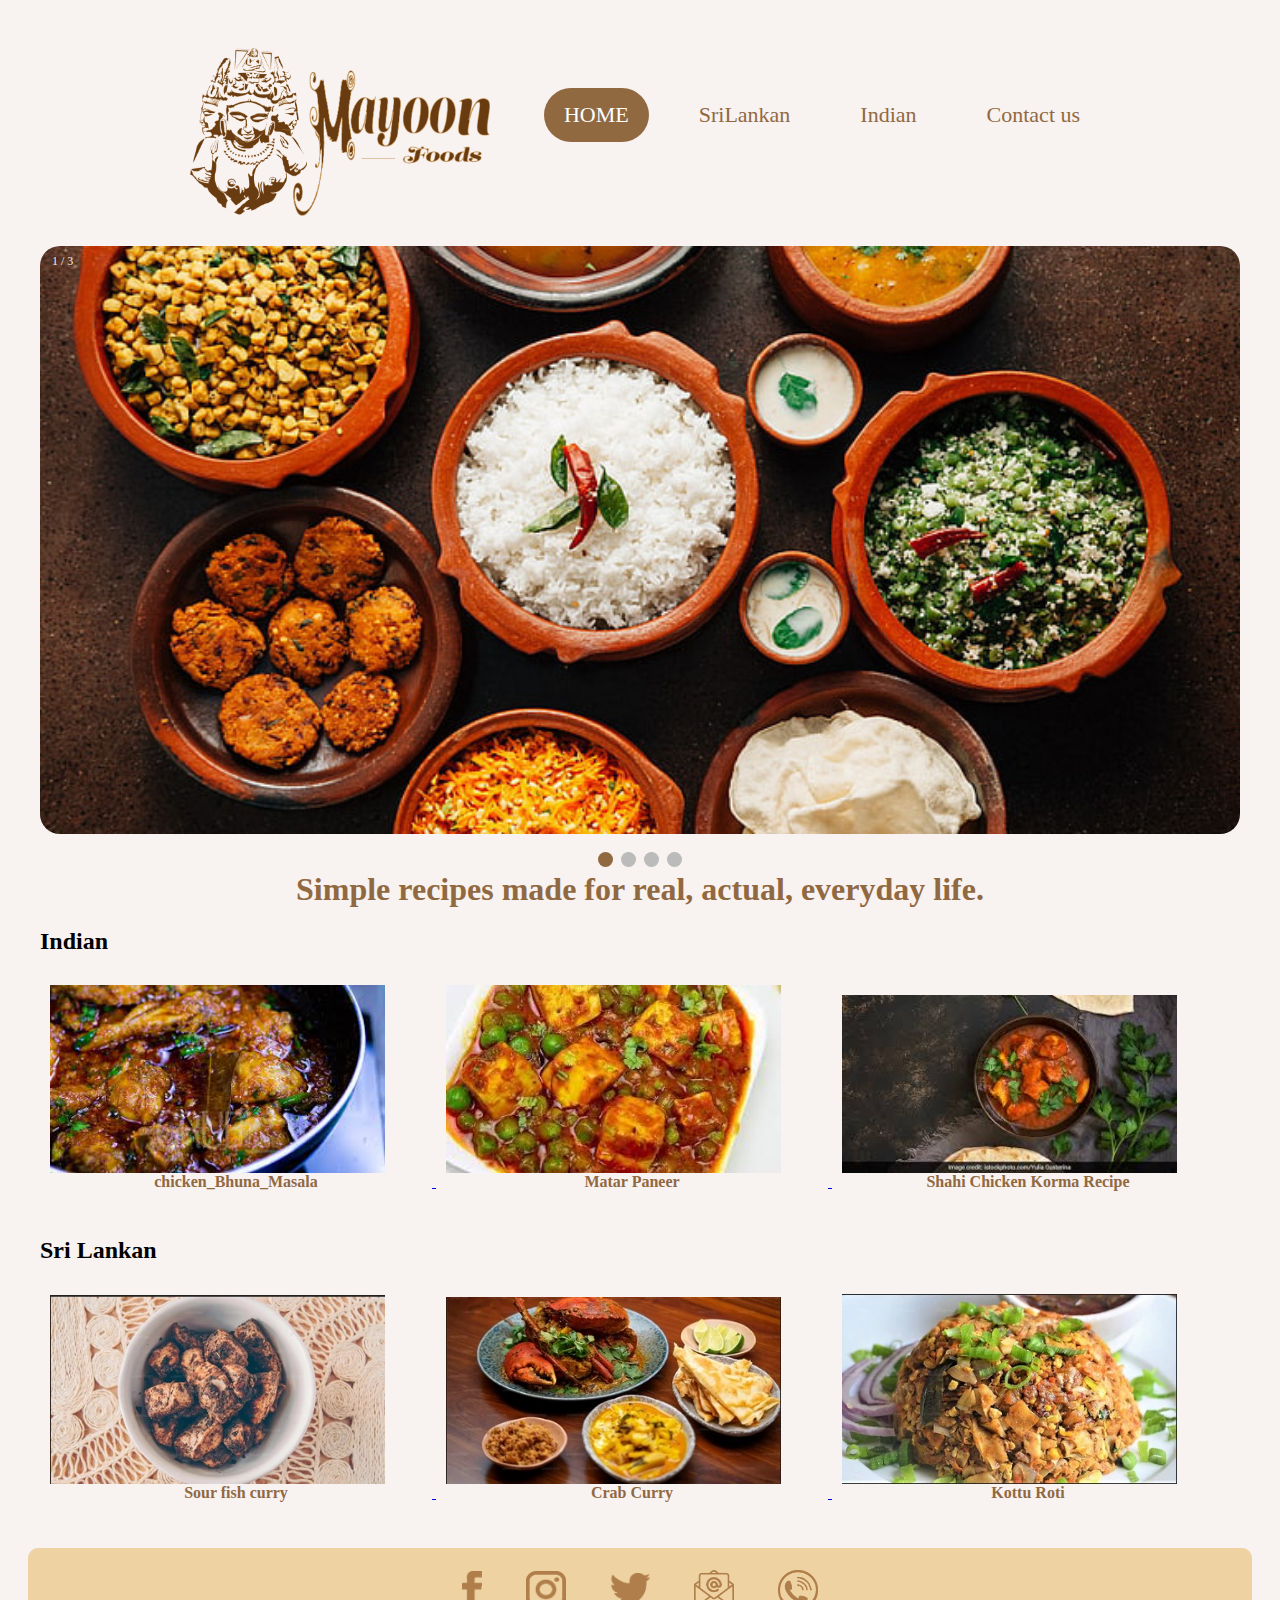
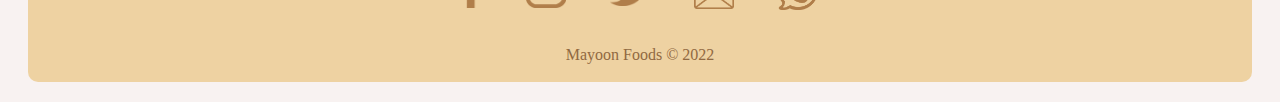
<file: index.html>
<!DOCTYPE html>
<html>
  <head>
    <title>Cooking Recipe</title>
    <link rel="stylesheet" href="styles.css" />
  </head>
  <body>
    <div class="header-div">
      <div class="img-div">
        <img class="logo" src="image/mayoon logo 2.png" />
      </div>
      <div class="navi-div">
        <ul class="navi-1">
          <li class="navi-01-item active">
            <a href="index.html">HOME</a>
          </li>
          <li class="navi-1-item"><a href="#srilankan">SriLankan</a></li>
          <li class="navi-1-item">
            <a href="#indian">Indian</a>
          </li>
          <li class="navi-1-item">
            <a href="contact_us.html">Contact us</a>
          </li>
        </ul>
      </div>
    </div>
    <div class="slideshow-div">
      <div class="mySlides fade">
        <div class="numbertext">1 / 3</div>
        <img class="frontimg" src="image/home_img_1.jpg" style="width: 100%" />
      </div>
      <div class="mySlides fade">
        <div class="numbertext">2 / 3</div>
        <img class="frontimg" src="image/home_img_2.jpg" style="width: 100%" />
      </div>
      <div class="mySlides fade">
        <div class="numbertext">3 / 3</div>
        <img class="frontimg" src="image/home_img_3.jpg" style="width: 100%" />
      </div>
      <div class="mySlides fade">
        <div class="numbertext">3 / 3</div>
        <img class="frontimg" src="image/home_img_4.jpg" style="width: 100%" />
      </div>
    </div>
    <br />
    <div style="text-align: center">
      <span class="dot"></span>
      <span class="dot"></span>
      <span class="dot"></span>
      <span class="dot"></span>
    </div>

    <section>
      <h1>Simple recipes made for real, actual, everyday life.</h1>
    </section>
    <section class="dish_cat_sec">
      <h2 id="indian">Indian</h2>
      <a href="chicken_Bhuna_Masala.html">
        <div class="dish_div">
          <img class="dish_img" src="image/Chicken Bhuna Masala 2.jpeg" />
          <h4 class="dish_name">chicken_Bhuna_Masala</h4>
          <p class="dish_discription"></p>
        </div>
      </a>
      <a href="matar_Paneer.html">
        <div class="dish_div">
          <img
            class="dish_img"
            src="image/Matar Paneer Without Onion Garlic.jpeg"
          />
          <h4 class="dish_name">Matar Paneer</h4>
          <p class="dish_discription"></p>
        </div>
      </a>
      <a href="shahi_Chicken_Korma.html">
        <div class="dish_div">
          <img class="dish_img" src="image/Shahi Chicken Korma Recipe.jpeg" />
          <h4 class="dish_name">Shahi Chicken Korma Recipe</h4>
          <p class="dish_discription"></p>
        </div>
      </a>
    </section>
    <section class="dish_cat_sec" id="srilankan">
      <h2>Sri Lankan</h2>
      <a href="sour_fish_curry.html">
        <div class="dish_div">
          <img class="dish_img" src="image/Sour fish curry.jpg" />
          <h4 class="dish_name">Sour fish curry</h4>
          <p class="dish_discription"></p>
        </div>
      </a>

      <a href="crab_cury.html">
        <div class="dish_div">
          <img class="dish_img" src="image/Crab Curry.jpg" />
          <h4 class="dish_name">Crab Curry</h4>
          <p class="dish_discription"></p>
        </div>
      </a>
      <a href="kottu_rotti.html">
        <div class="dish_div">
          <img class="dish_img" src="image/Kottu Roti.jpg" />
          <h4 class="dish_name">Kottu Roti</h4>
          <p class="dish_discription"></p>
        </div>
      </a>
    </section>

    <div class="footer-basic-div">
      <footer>
        <div class="footer-home-div"></div>
        <div class="footerimg-div">
          <a href="https://www.facebook.com">
            <img title="Facebook" class="facebook" src="logo/facebook logo.png"
          /></a>
          <a href="https://www.instagram.com">
            <img
              title="instagram"
              class="intagram"
              src="logo/instagram logo.png"
          /></a>
          <a href="https://twitter.com">
            <img title="twitter" class="tweeter" src="logo/tweeter logo.png"
          /></a>
          <a href="mailto: mayoon@gmail.com">
            <img title="e-mail" class="mail" src="logo/mail.png"
          /></a>
          <img
            title="Phone number"
            class="telephone-logo"
            src="logo/telephone.png"
            id="contactImg"
          />
        </div>
        <div id="contactModel" class="contact">
          <div class="contact-content">
            <span class="close">&times;</span>
            <p class="mobile-no">0702529265</p>
            <p class="mobile-no">0725767198</p>
          </div>
        </div>
        <p class="copyright">Mayoon Foods © 2022</p>
      </footer>
    </div>

    <script src="mayoon arts.js"></script>
  </body>
</html>
</file>
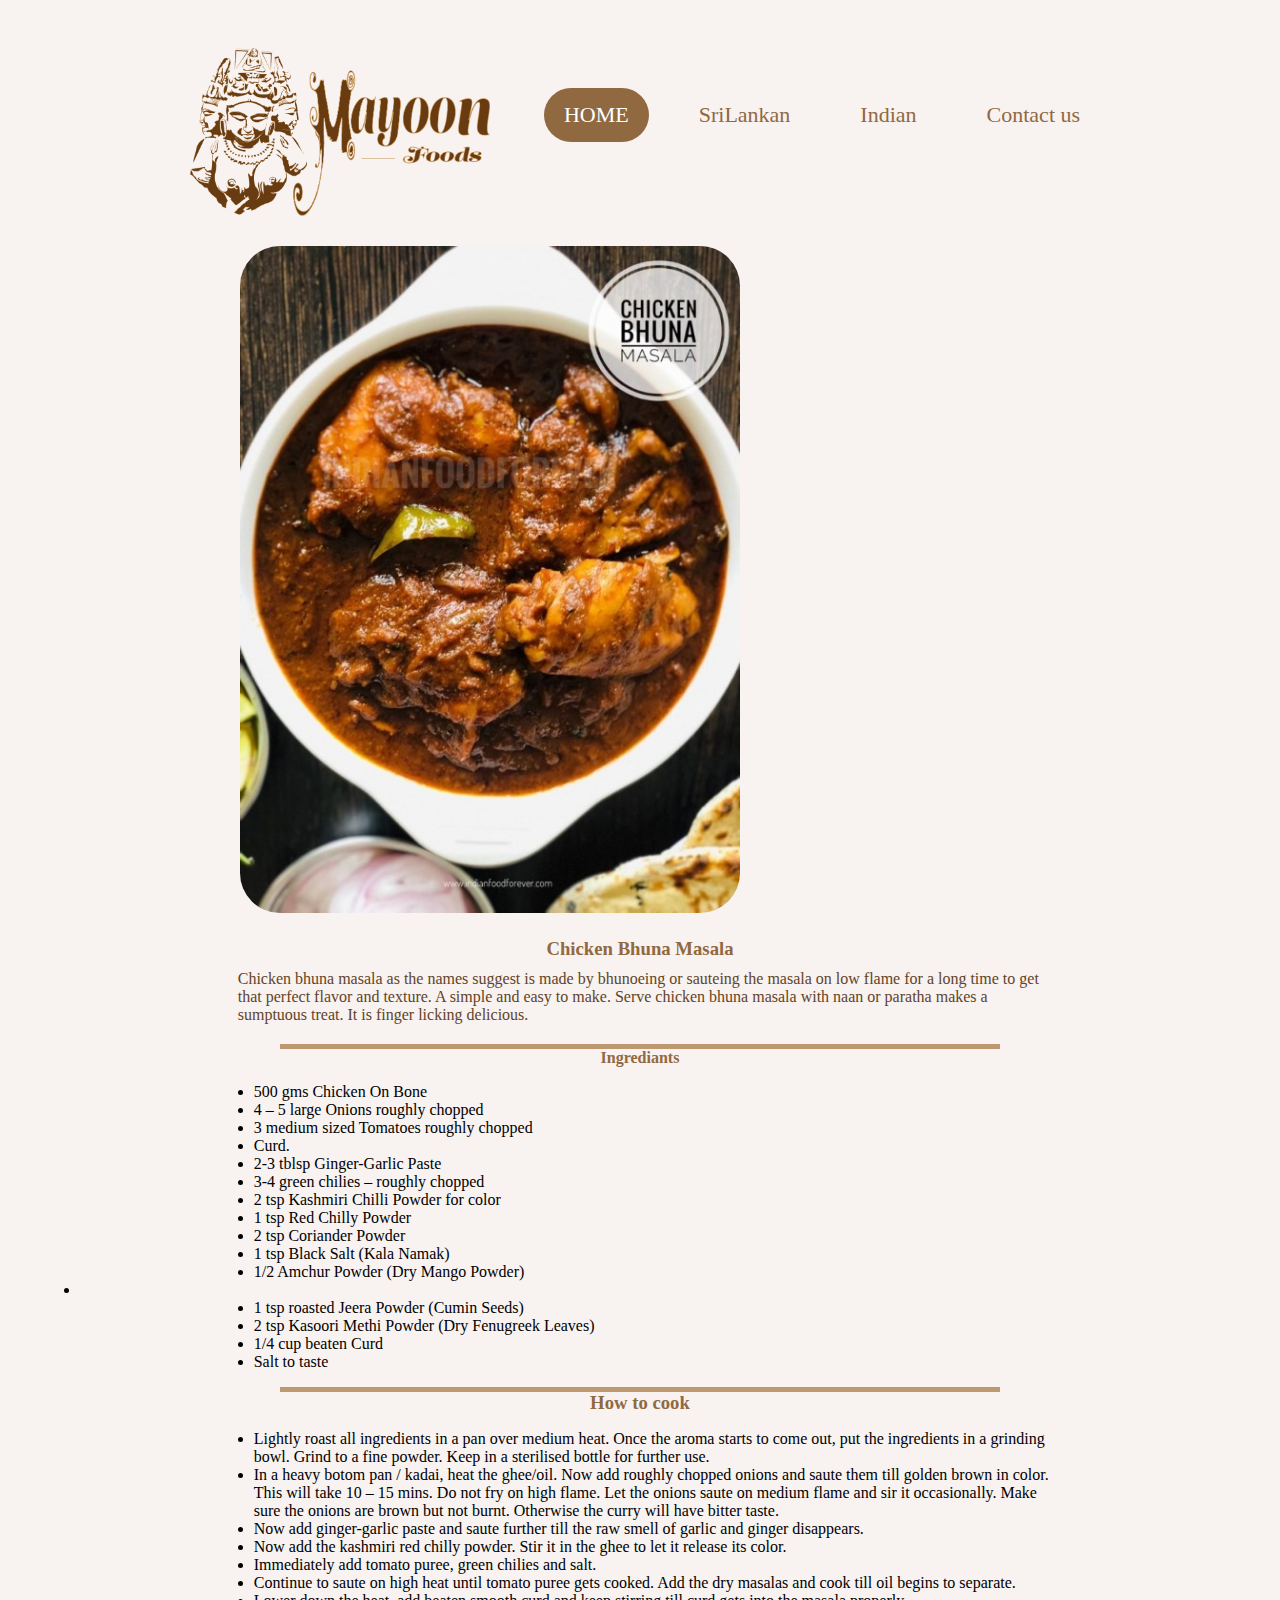
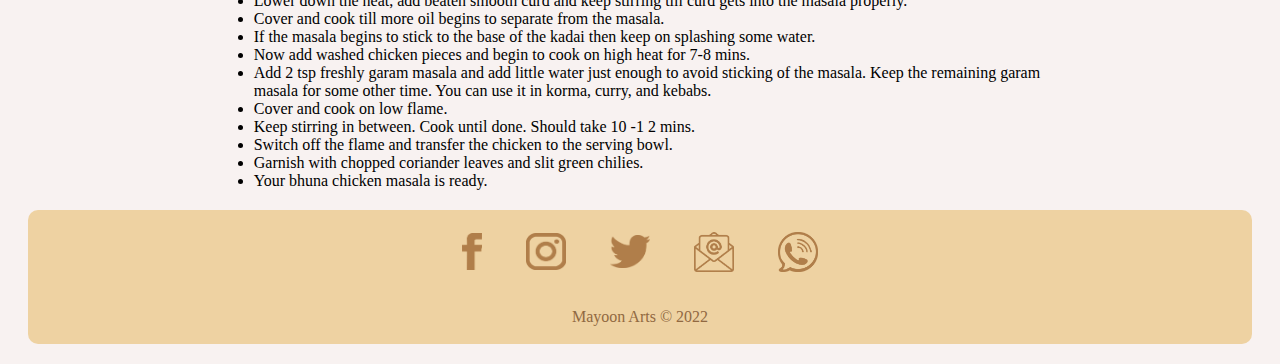
<file: chicken_Bhuna_Masala.html>
<!DOCTYPE html>
<html>
  <head>
    <title>Cooking Recipe</title>
    <link rel="stylesheet" href="styles.css" />
  </head>
  <body>
     <div class="header-div">
      <div class="img-div">
        <img class="logo" src="image/mayoon logo 2.png" />
      </div>
      <div class="navi-div">
        <ul class="navi-1">
          <li class="navi-01-item active">
            <a href="index.html">HOME</a>
          </li>
          <li class="navi-1-item"><a href="#srilankan">SriLankan</a></li>
          <li class="navi-1-item">
            <a href="#indian">Indian</a>
          </li>
          <li class="navi-1-item">
            <a href="contact_us.html">Contact us</a>
          </li>
        </ul>
      </div>
    </div>
    <section class="dish_des_sec">
      <div class="">
        <img class="big_img" src="image/chicken-bhuna-masala-punjabi.jpeg" />
        <h3>Chicken Bhuna Masala</h3>
        <p class="dish_des_p">
          Chicken bhuna masala as the names suggest is made by bhunoeing or
          sauteing the masala on low flame for a long time to get that perfect
          flavor and texture. A simple and easy to make. Serve chicken bhuna
          masala with naan or paratha makes a sumptuous treat. It is finger
          licking delicious.
        </p>
        <div class="line"></div>
        <h4 class="ing_h4">Ingrediants</h4>
        <ul class="ing_ul">
          <li class="ing_li">500 gms Chicken On Bone</li>
          <li class="ing_li">4 – 5 large Onions roughly chopped</li>
          <li class="ing_li">3 medium sized Tomatoes roughly chopped</li>
          <li class="ing_li">Curd.</li>
          <li class="ing_li">2-3 tblsp Ginger-Garlic Paste</li>
          <li class="ing_li">3-4 green chilies – roughly chopped</li>
          <li class="ing_li">2 tsp Kashmiri Chilli Powder for color</li>
          <li class="ing_li">1 tsp Red Chilly Powder</li>
          <li class="ing_li">2 tsp Coriander Powder</li>
          <li class="ing_li">1 tsp Black Salt (Kala Namak)</li>
          <li class="ing_li">1/2 Amchur Powder (Dry Mango Powder)</li>
          <li></li>
          <li class="ing_li">1 tsp roasted Jeera Powder (Cumin Seeds)</li>
          <li class="ing_li">
            2 tsp Kasoori Methi Powder (Dry Fenugreek Leaves)
          </li>
          <li class="ing_li">1/4 cup beaten Curd</li>
          <li class="ing_li">Salt to taste</li>
        </ul>
        <div class="line"></div>
        <h3>How to cook</h3>
        <ul>
          <li class="ing_li">
            Lightly roast all ingredients in a pan over medium heat. Once the
            aroma starts to come out, put the ingredients in a grinding bowl.
            Grind to a fine powder. Keep in a sterilised bottle for further use.
          </li>
          <li class="ing_li">
            In a heavy botom pan / kadai, heat the ghee/oil. Now add roughly
            chopped onions and saute them till golden brown in color. This will
            take 10 – 15 mins. Do not fry on high flame. Let the onions saute on
            medium flame and sir it occasionally. Make sure the onions are brown
            but not burnt. Otherwise the curry will have bitter taste.
          </li>
          <li class="ing_li">
            Now add ginger-garlic paste and saute further till the raw smell of
            garlic and ginger disappears.
          </li>
          <li class="ing_li">
            Now add the kashmiri red chilly powder. Stir it in the ghee to let
            it release its color.
          </li>
          <li class="ing_li">
            Immediately add tomato puree, green chilies and salt.
          </li>
          <li class="ing_li">
            Continue to saute on high heat until tomato puree gets cooked. Add
            the dry masalas and cook till oil begins to separate.
          </li>
          <li class="ing_li">
            Lower down the heat, add beaten smooth curd and keep stirring till
            curd gets into the masala properly.
          </li>
          <li class="ing_li">
            Cover and cook till more oil begins to separate from the masala.
          </li>
          <li class="ing_li">
            If the masala begins to stick to the base of the kadai then keep on
            splashing some water.
          </li>
          <li class="ing_li">
            Now add washed chicken pieces and begin to cook on high heat for 7-8
            mins.
          </li>
          <li class="ing_li">
            Add 2 tsp freshly garam masala and add little water just enough to
            avoid sticking of the masala. Keep the remaining garam masala for
            some other time. You can use it in korma, curry, and kebabs.
          </li>
          <li class="ing_li">Cover and cook on low flame.</li>
          <li class="ing_li">
            Keep stirring in between. Cook until done. Should take 10 -1 2 mins.
          </li>
          <li class="ing_li">
            Switch off the flame and transfer the chicken to the serving bowl.
          </li>
          <li class="ing_li">
            Garnish with chopped coriander leaves and slit green chilies.
          </li>
          <li class="ing_li">Your bhuna chicken masala is ready.</li>
        </ul>
      </div>
    </section>
    <div class="footer-basic-div">
      <footer>
        
        <div class="footerimg-div">
          <a href="https://www.facebook.com/deleshan/">
            <img title="Facebook" class="facebook" src="logo/facebook logo.png"
          /></a>
          <a href="https://www.instagram.com/deleshan_dele/">
            <img
              title="instagram"
              class="intagram"
              src="logo/instagram logo.png"
          /></a>
          <a href="https://twitter.com/deledanger">
            <img title="twitter" class="tweeter" src="logo/tweeter logo.png"
          /></a>
          <a href="mailto: deleshan000@gmail.com">
            <img title="e-mail" class="mail" src="logo/mail.png"
          /></a>
          <img
            title="Phone number"
            class="telephone-logo"
            src="logo/telephone.png"
            id="contactImg"
          />
        </div>
        <div id="contactModel" class="contact">
          <div class="contact-content">
            <span class="close">&times;</span>
            <p class="mobile-no">0702529265</p>
            <p class="mobile-no">0725767198</p>
          </div>
        </div>
        <p class="copyright">Mayoon Arts © 2022</p>
      </footer>
  </body>
</html>
</file>
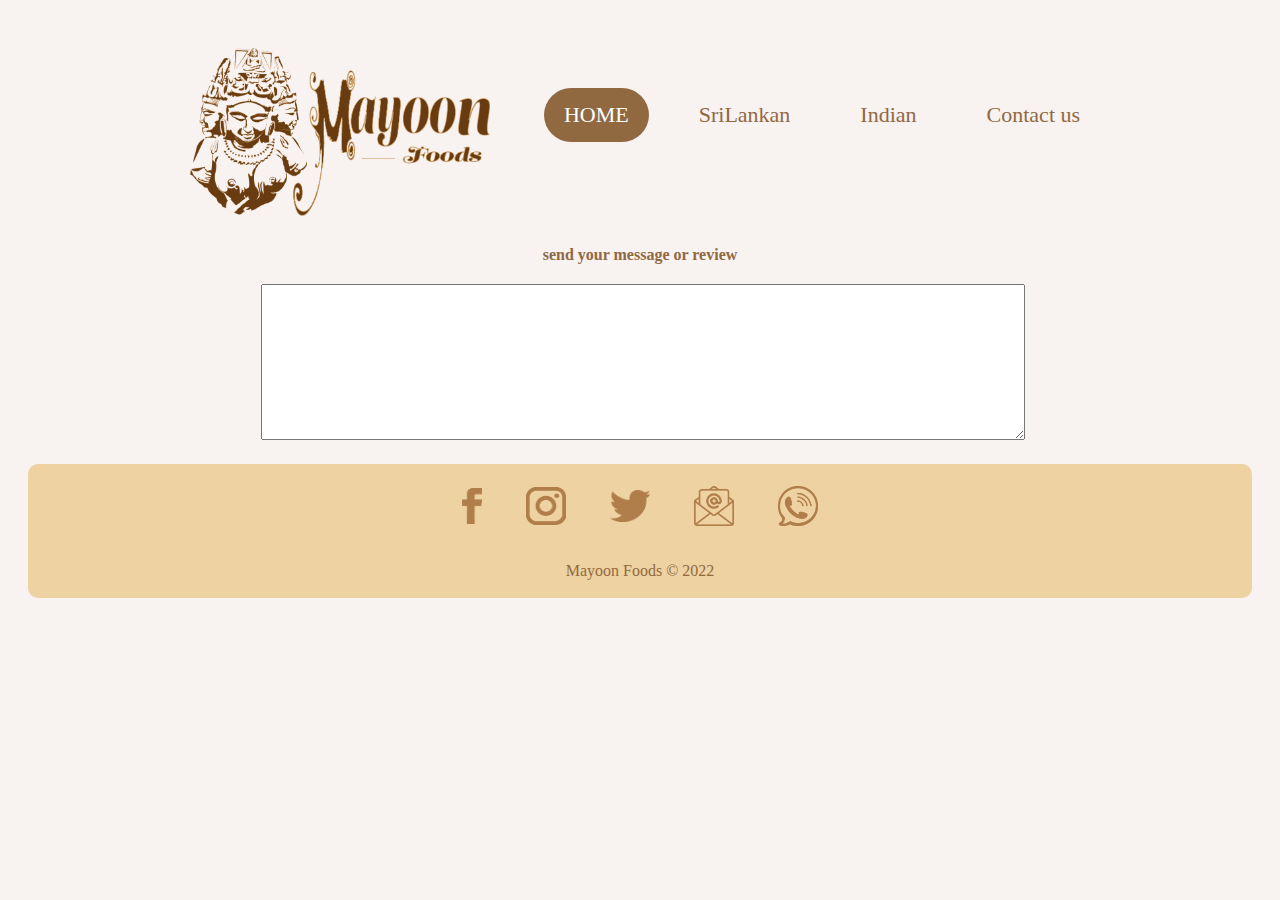
<file: contact_us.html>
<!DOCTYPE html>
<html>
  <head>
    <title>Cooking Recipe</title>
    <link rel="stylesheet" href="styles.css" />
  </head>
  <body>
    <div class="header-div">
      <div class="img-div">
        <img class="logo" src="image/mayoon logo 2.png" />
      </div>
      <div class="navi-div">
        <ul class="navi-1">
          <li class="navi-01-item active">
            <a href="index.html">HOME</a>
          </li>
          <li class="navi-1-item"><a href="#srilankan">SriLankan</a></li>
          <li class="navi-1-item">
            <a href="#indian">Indian</a>
          </li>
          <li class="navi-1-item">
            <a href="contact_us.html">Contact us</a>
          </li>
        </ul>
      </div>
    </div>
    <div class="textArea">
      <h4>send your message or review</h4>
      <textarea></textarea>
    </div>

    <div class="footer-basic-div">
      <footer>
        <div class="footer-home-div"></div>
        <div class="footerimg-div">
          <a href="https://www.facebook.com">
            <img title="Facebook" class="facebook" src="logo/facebook logo.png"
          /></a>
          <a href="https://www.instagram.com">
            <img
              title="instagram"
              class="intagram"
              src="logo/instagram logo.png"
          /></a>
          <a href="https://twitter.com">
            <img title="twitter" class="tweeter" src="logo/tweeter logo.png"
          /></a>
          <a href="mailto: mayoon@gmail.com">
            <img title="e-mail" class="mail" src="logo/mail.png"
          /></a>
          <img
            title="Phone number"
            class="telephone-logo"
            src="logo/telephone.png"
            id="contactImg"
          />
        </div>
        <div id="contactModel" class="contact">
          <div class="contact-content">
            <span class="close">&times;</span>
            <p class="mobile-no">0702529265</p>
            <p class="mobile-no">0725767198</p>
          </div>
        </div>
        <p class="copyright">Mayoon Foods © 2022</p>
      </footer>
    </div>
  </body>
</html>
</file>
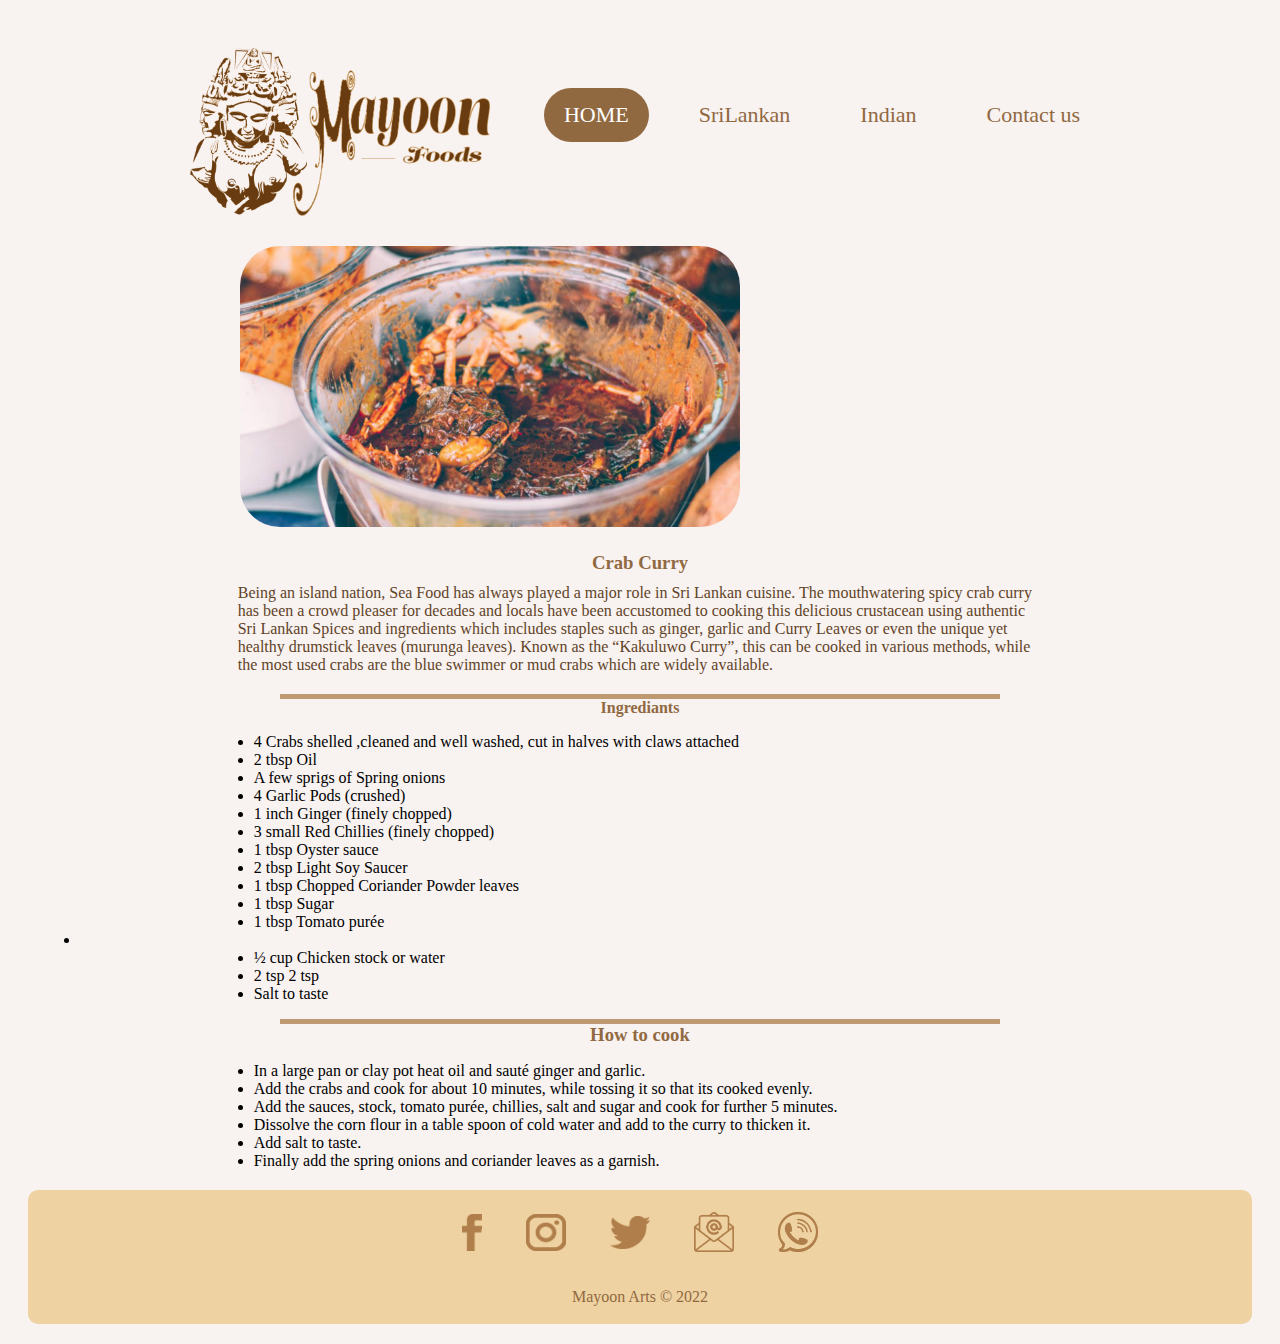
<file: crab_cury.html>
<!DOCTYPE html>
<html>
  <head>
    <title>Cooking Recipe</title>
    <link rel="stylesheet" href="styles.css" />
  </head>
  <body>
     <div class="header-div">
      <div class="img-div">
        <img class="logo" src="image/mayoon logo 2.png" />
      </div>
      <div class="navi-div">
        <ul class="navi-1">
          <li class="navi-01-item active">
            <a href="index.html">HOME</a>
          </li>
          <li class="navi-1-item"><a href="#srilankan">SriLankan</a></li>
          <li class="navi-1-item">
            <a href="#indian">Indian</a>
          </li>
          <li class="navi-1-item">
            <a href="contact_us.html">Contact us</a>
          </li>
        </ul>
      </div>
    </div>
    <section class="dish_des_sec">
      <div class="">
        <img class="big_img" src="image/crab 2.JPG" />
        <h3>Crab Curry</h3>
        <p class="dish_des_p">
          Being an island nation, Sea Food has always played a major role in Sri Lankan cuisine. The mouthwatering spicy crab curry has been a crowd pleaser for decades and locals have been accustomed to cooking this delicious crustacean using authentic Sri Lankan Spices and ingredients which includes staples such as ginger, garlic and Curry Leaves or even the unique yet healthy drumstick leaves (murunga leaves). Known as the “Kakuluwo Curry”, this can be cooked in various methods, while the most used crabs are the blue swimmer or mud crabs which are widely available.
        </p>
        <div class="line"></div>
        <h4 class="ing_h4">Ingrediants</h4>
        <ul class="ing_ul">
          <li class="ing_li">4 Crabs shelled ,cleaned and well washed, cut in halves with claws attached</li>
          <li class="ing_li">2 tbsp Oil</li>
          <li class="ing_li">A few sprigs of Spring onions</li>
          <li class="ing_li">4 Garlic Pods (crushed)</li>
          <li class="ing_li">1 inch Ginger (finely chopped)</li>
          <li class="ing_li">3 small Red Chillies (finely chopped)</li>
          <li class="ing_li">1 tbsp Oyster sauce</li>
          <li class="ing_li">2 tbsp Light Soy Saucer</li>
          <li class="ing_li">1 tbsp Chopped Coriander Powder leaves</li>
          <li class="ing_li">1 tbsp Sugar</li>
          <li class="ing_li">1 tbsp Tomato purée</li>
          <li></li>
          <li class="ing_li">½ cup Chicken stock or water</li>
          <li class="ing_li">
            2 tsp 2 tsp 
          </li>
          <li class="ing_li">Salt to taste</li>
        </ul>
        <div class="line"></div>
        <h3>How to cook</h3>
        <ul>
          <li class="ing_li">
            In a large pan or clay pot heat oil and sauté ginger and garlic.
          </li>
          <li class="ing_li">
          Add the crabs and cook for about 10 minutes, while tossing it so that its cooked evenly.
          <li class="ing_li">
            Add the sauces, stock, tomato purée, chillies, salt and sugar and cook for further 5 minutes.
          <li class="ing_li">
            Dissolve the corn flour in a table spoon of cold water and add to the curry to thicken it.
          </li>
          <li class="ing_li">
            Add salt to taste.
          </li>
          <li class="ing_li">
            Finally add the spring onions and coriander leaves as a garnish.
          
        </ul>
      </div>
    </section>
    <div class="footer-basic-div">
      <footer>
        
        <div class="footerimg-div">
          <a href="https://www.facebook.com/deleshan/">
            <img title="Facebook" class="facebook" src="logo/facebook logo.png"
          /></a>
          <a href="https://www.instagram.com/deleshan_dele/">
            <img
              title="instagram"
              class="intagram"
              src="logo/instagram logo.png"
          /></a>
          <a href="https://twitter.com/deledanger">
            <img title="twitter" class="tweeter" src="logo/tweeter logo.png"
          /></a>
          <a href="mailto: deleshan000@gmail.com">
            <img title="e-mail" class="mail" src="logo/mail.png"
          /></a>
          <img
            title="Phone number"
            class="telephone-logo"
            src="logo/telephone.png"
            id="contactImg"
          />
        </div>
        <div id="contactModel" class="contact">
          <div class="contact-content">
            <span class="close">&times;</span>
            <p class="mobile-no">0702529265</p>
            <p class="mobile-no">0725767198</p>
          </div>
        </div>
        <p class="copyright">Mayoon Arts © 2022</p>
      </footer>
  </body>
</html>
</file>
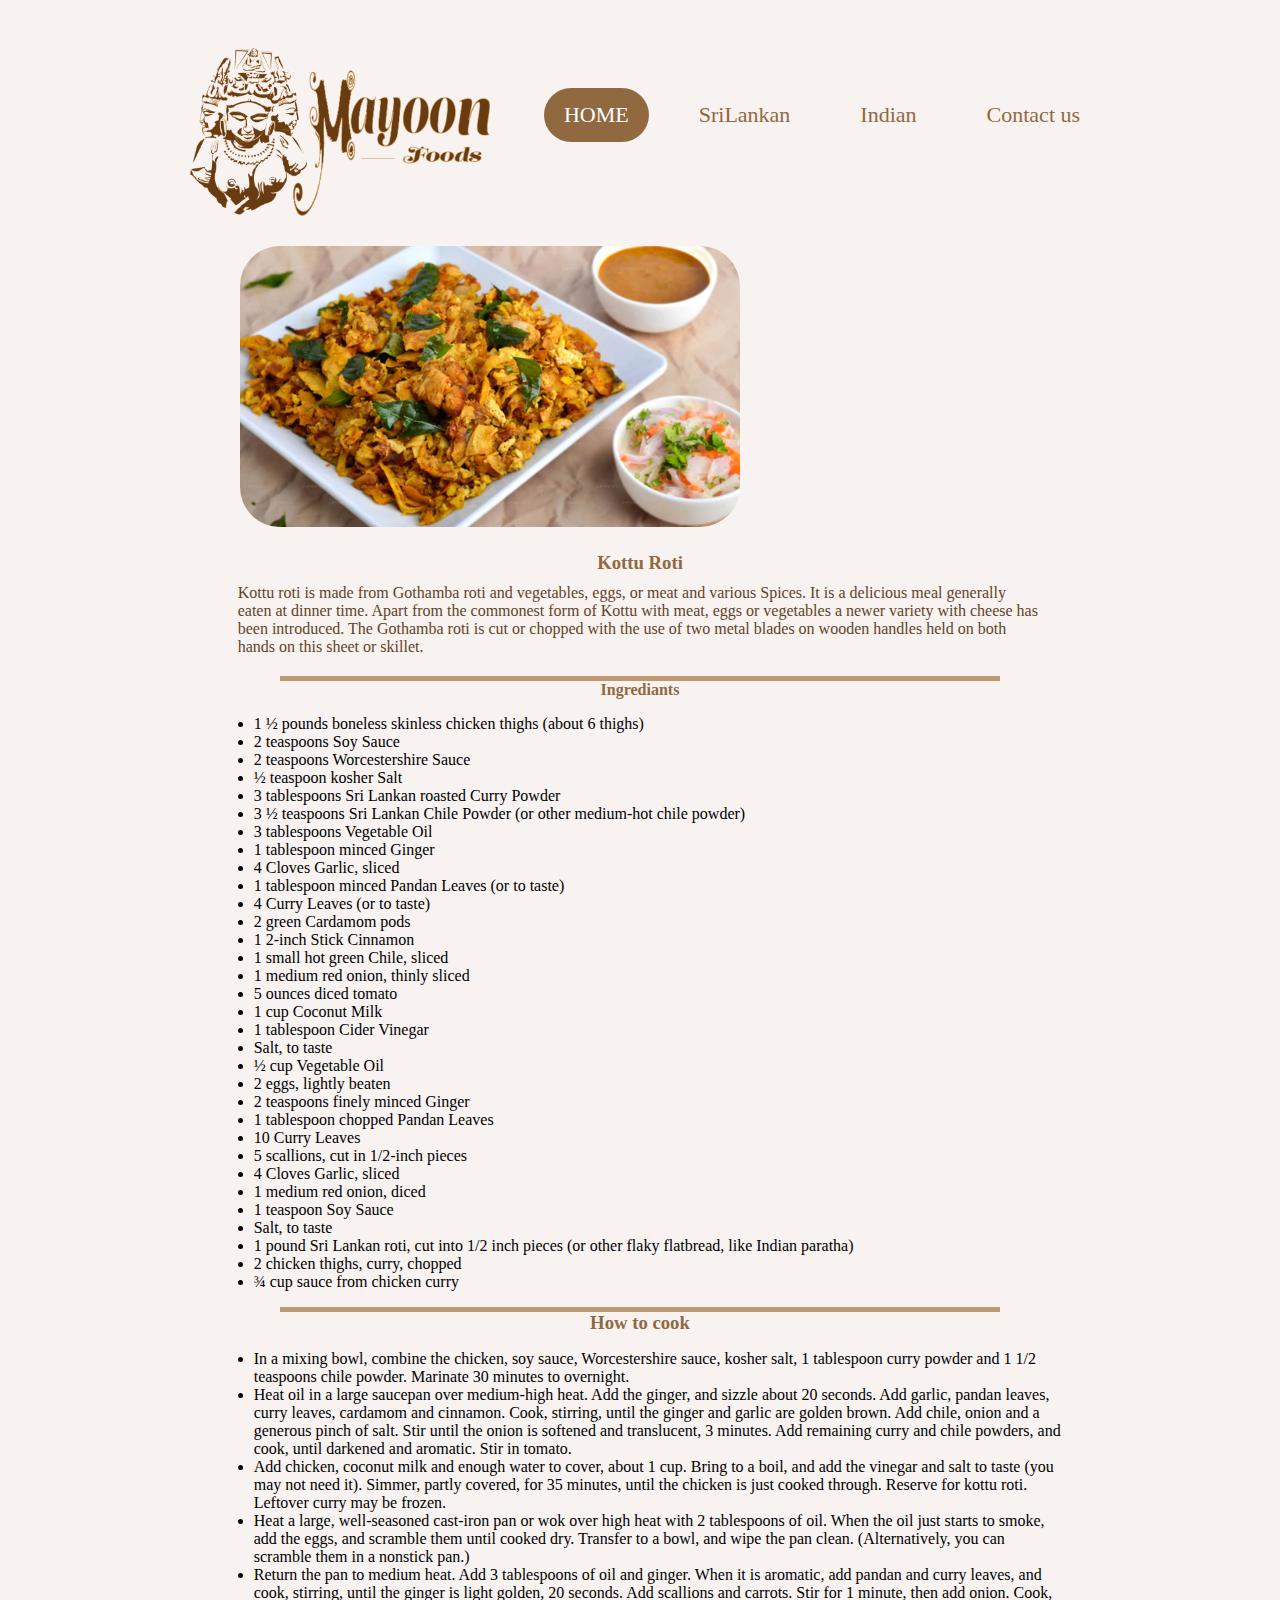
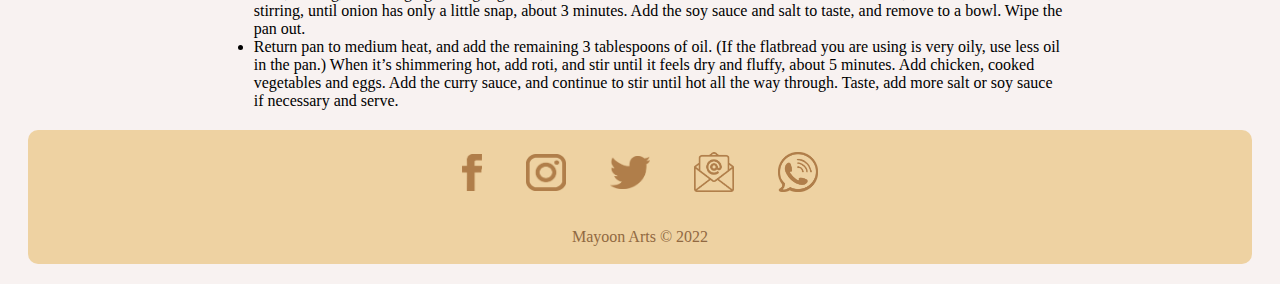
<file: kottu_rotti.html>
<!DOCTYPE html>
<html>
  <head>
    <title>Cooking Recipe</title>
    <link rel="stylesheet" href="styles.css" />
  </head>
  <body>
     <div class="header-div">
      <div class="img-div">
        <img class="logo" src="image/mayoon logo 2.png" />
      </div>
      <div class="navi-div">
        <ul class="navi-1">
          <li class="navi-01-item active">
            <a href="index.html">HOME</a>
          </li>
          <li class="navi-1-item"><a href="#srilankan">SriLankan</a></li>
          <li class="navi-1-item">
            <a href="#indian">Indian</a>
          </li>
          <li class="navi-1-item">
            <a href="contact_us.html">Contact us</a>
          </li>
        </ul>
      </div>
    </div>
    <section class="dish_des_sec">
      <div class="">
        <img class="big_img" src="image/kottu 2.JPG" />
        <h3>Kottu Roti</h3>
        <p class="dish_des_p">
          Kottu roti is made from Gothamba roti and vegetables, eggs, or meat and various Spices. It is a delicious meal generally eaten at dinner time. Apart from the commonest form of Kottu with meat, eggs or vegetables a newer variety with cheese has been introduced. The Gothamba roti is cut or chopped with the use of two metal blades on wooden handles held on both hands on this sheet or skillet.
        </p>
        <div class="line"></div>
        <h4 class="ing_h4">Ingrediants</h4>

        <ul class="ing_ul">
          <li class="ing_li">1 ½ pounds boneless skinless chicken thighs (about 6 thighs)</li>
          <li class="ing_li">2 teaspoons Soy Sauce</li>
          <li class="ing_li">2 teaspoons Worcestershire Sauce</li>
          <li class="ing_li">½ teaspoon kosher Salt</li>
          <li class="ing_li">3 tablespoons Sri Lankan roasted Curry Powder</li>
          <li class="ing_li">3 ½ teaspoons Sri Lankan Chile Powder (or other medium-hot chile powder)</li>
          <li class="ing_li">3 tablespoons Vegetable Oil</li>
          <li class="ing_li">1 tablespoon minced Ginger</li>
          <li class="ing_li">4 Cloves Garlic, sliced</li>
          <li class="ing_li">1 tablespoon minced Pandan Leaves (or to taste)</li>
          <li class="ing_li">4 Curry Leaves (or to taste)</li>
          <li class="ing_li">2 green Cardamom pods</li>
          <li class="ing_li">1 2-inch Stick Cinnamon</li>
          <li class="ing_li">1 small hot green Chile, sliced</li>
          <li class="ing_li">1 medium red onion, thinly sliced</li>
          <li class="ing_li">5 ounces diced tomato</li>
          <li class="ing_li">1 cup Coconut Milk</li>
          <li class="ing_li">1 tablespoon Cider Vinegar</li>
          <li class="ing_li">Salt, to taste</li>
          <li class="ing_li">½ cup Vegetable Oil</li>
          <li class="ing_li">2 eggs, lightly beaten</li>
          <li class="ing_li">2 teaspoons finely minced Ginger</li>
          <li class="ing_li">1 tablespoon chopped Pandan Leaves</li>
          <li class="ing_li">10 Curry Leaves</li>
          <li class="ing_li">5 scallions, cut in 1/2-inch pieces</li>
          <li class="ing_li">4 Cloves Garlic, sliced</li>
          <li class="ing_li">1 medium red onion, diced</li>
          <li class="ing_li">1 teaspoon Soy Sauce</li>
          <li class="ing_li"> Salt, to taste</li>
          <li class="ing_li">
            1 pound Sri Lankan roti, cut into 1/2 inch pieces (or other flaky flatbread, like Indian paratha)
          </li>
          <li class="ing_li">2 chicken thighs, curry, chopped</li>
          <li class="ing_li">¾ cup sauce from chicken curry</li>
        </ul>
        <div class="line"></div>
        <h3>How to cook</h3>
        <ul>
          <li class="ing_li">
            In a mixing bowl, combine the chicken, soy sauce, Worcestershire sauce, kosher salt, 1 tablespoon curry powder and 1 1/2 teaspoons chile powder. Marinate 30 minutes to overnight.
          </li>
          <li class="ing_li">
           Heat oil in a large saucepan over medium-high heat. Add the ginger, and sizzle about 20 seconds. Add garlic, pandan leaves, curry leaves, cardamom and cinnamon. Cook, stirring, until the ginger and garlic are golden brown. Add chile, onion and a generous pinch of salt. Stir until the onion is softened and translucent, 3 minutes. Add remaining curry and chile powders, and cook, until darkened and aromatic. Stir in tomato.
          </li>
          <li class="ing_li">
            Add chicken, coconut milk and enough water to cover, about 1 cup. Bring to a boil, and add the vinegar and salt to taste (you may not need it). Simmer, partly covered, for 35 minutes, until the chicken is just cooked through. Reserve for kottu roti. Leftover curry may be frozen.
          </li>
          <li class="ing_li">
            Heat a large, well-seasoned cast-iron pan or wok over high heat with 2 tablespoons of oil. When the oil just starts to smoke, add the eggs, and scramble them until cooked dry. Transfer to a bowl, and wipe the pan clean. (Alternatively, you can scramble them in a nonstick pan.)
          </li>
          <li class="ing_li">
            Return the pan to medium heat. Add 3 tablespoons of oil and ginger. When it is aromatic, add pandan and curry leaves, and cook, stirring, until the ginger is light golden, 20 seconds. Add scallions and carrots. Stir for 1 minute, then add onion. Cook, stirring, until onion has only a little snap, about 3 minutes. Add the soy sauce and salt to taste, and remove to a bowl. Wipe the pan out.
          </li>
          <li class="ing_li">
            Return pan to medium heat, and add the remaining 3 tablespoons of oil. (If the flatbread you are using is very oily, use less oil in the pan.) When it’s shimmering hot, add roti, and stir until it feels dry and fluffy, about 5 minutes. Add chicken, cooked vegetables and eggs. Add the curry sauce, and continue to stir until hot all the way through. Taste, add more salt or soy sauce if necessary and serve.
          </li>
         
        </ul>
      </div>
    </section>
    <div class="footer-basic-div">
      <footer>
        
        <div class="footerimg-div">
          <a href="https://www.facebook.com/deleshan/">
            <img title="Facebook" class="facebook" src="logo/facebook logo.png"
          /></a>
          <a href="https://www.instagram.com/deleshan_dele/">
            <img
              title="instagram"
              class="intagram"
              src="logo/instagram logo.png"
          /></a>
          <a href="https://twitter.com/deledanger">
            <img title="twitter" class="tweeter" src="logo/tweeter logo.png"
          /></a>
          <a href="mailto: deleshan000@gmail.com">
            <img title="e-mail" class="mail" src="logo/mail.png"
          /></a>
          <img
            title="Phone number"
            class="telephone-logo"
            src="logo/telephone.png"
            id="contactImg"
          />
        </div>
        <div id="contactModel" class="contact">
          <div class="contact-content">
            <span class="close">&times;</span>
            <p class="mobile-no">0702529265</p>
            <p class="mobile-no">0725767198</p>
          </div>
        </div>
        <p class="copyright">Mayoon Arts © 2022</p>
      </footer>
  </body>
</html>
</file>
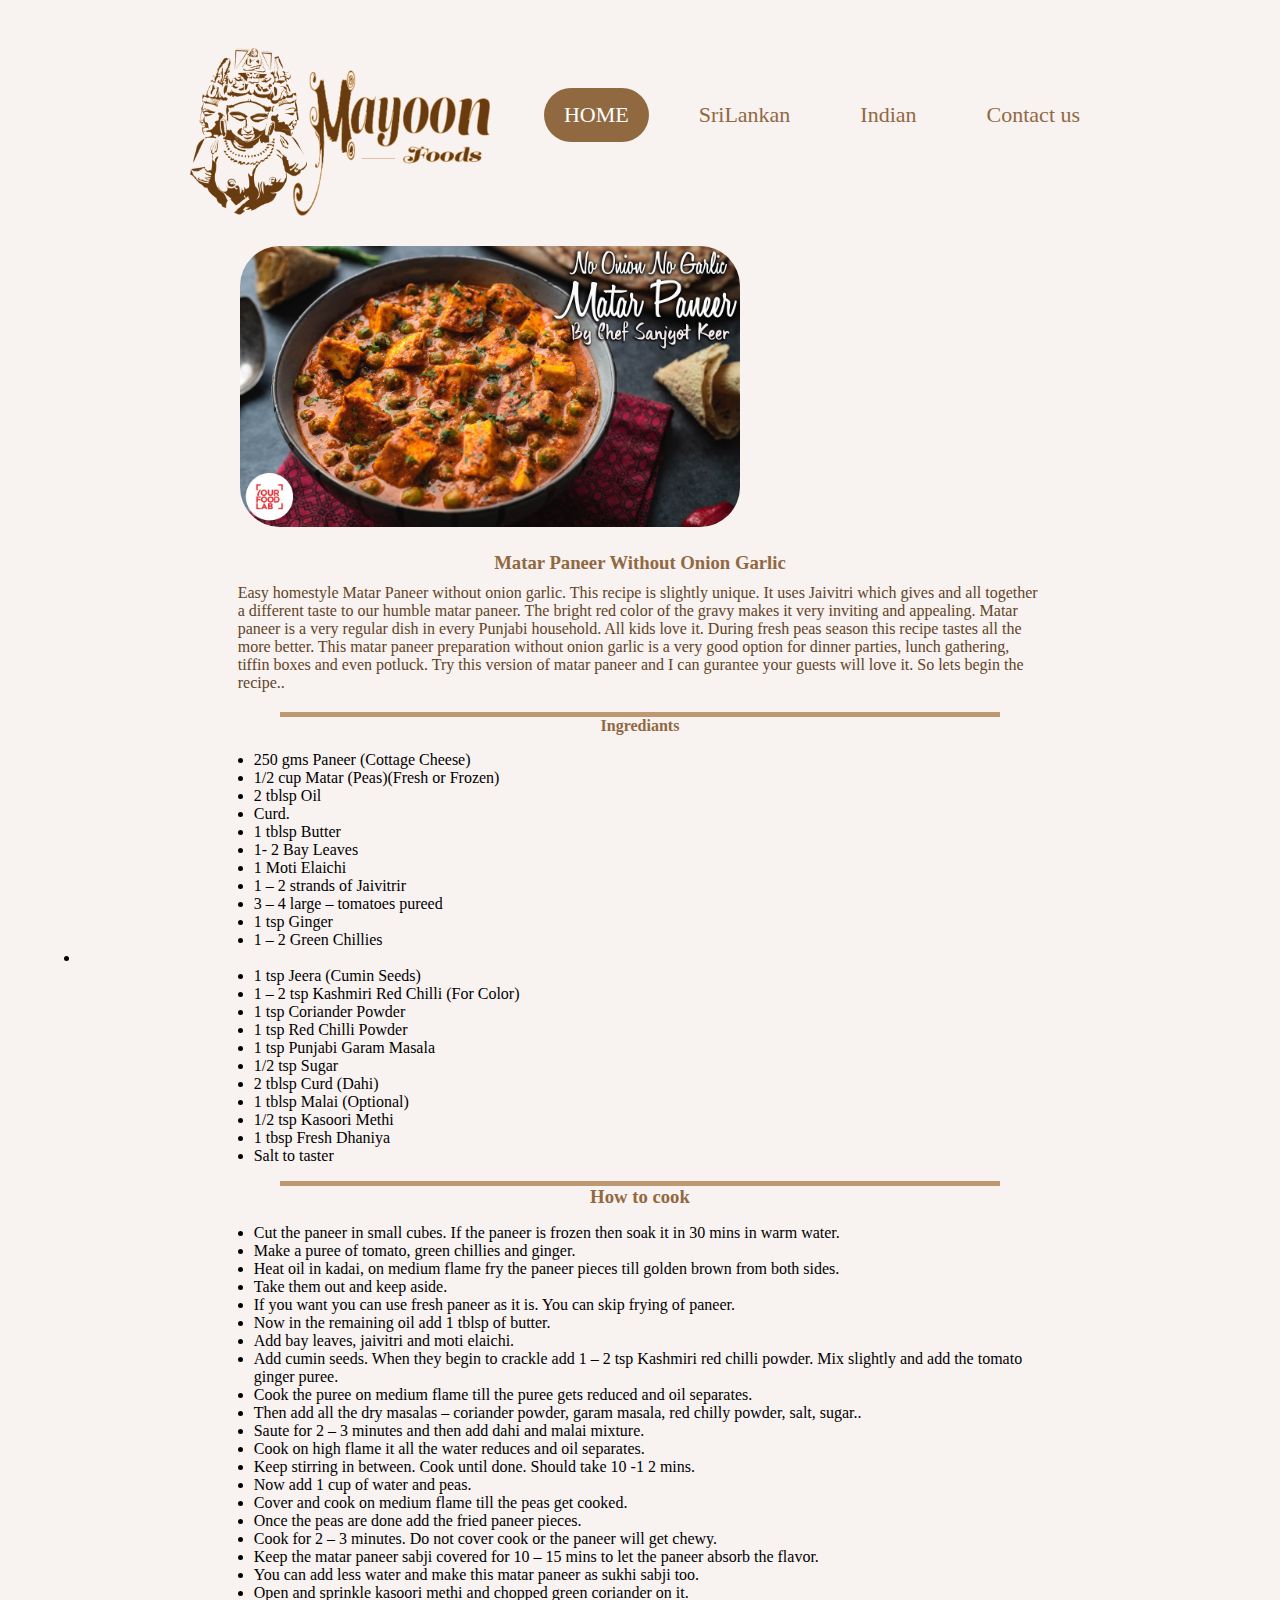
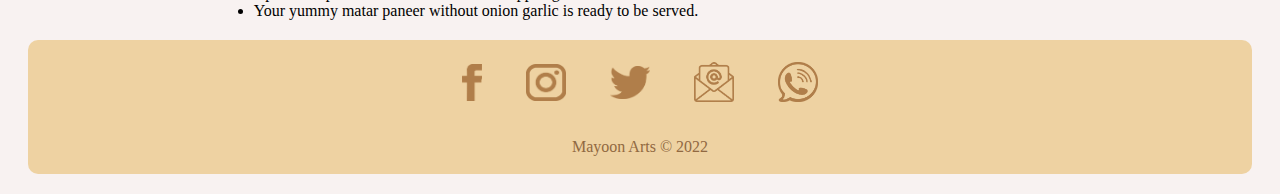
<file: matar_Paneer.html>
<!DOCTYPE html>
<html>
  <head>
    <title>Cooking Recipe</title>
    <link rel="stylesheet" href="styles.css" />
  </head>
  <body>
     <div class="header-div">
      <div class="img-div">
        <img class="logo" src="image/mayoon logo 2.png" />
      </div>
      <div class="navi-div">
        <ul class="navi-1">
          <li class="navi-01-item active">
            <a href="index.html">HOME</a>
          </li>
          <li class="navi-1-item"><a href="#srilankan">SriLankan</a></li>
          <li class="navi-1-item">
            <a href="#indian">Indian</a>
          </li>
          <li class="navi-1-item">
            <a href="contact_us.html">Contact us</a>
          </li>
        </ul>
      </div>
    </div>
    <section class="dish_des_sec">
      <div class="">
        <img class="big_img" src="image/Matar Paneer Without Onion Garlic 2.jpg" />
        <h3>Matar Paneer Without Onion Garlic</h3>
        <p class="dish_des_p">
          Easy homestyle Matar Paneer without onion garlic. This recipe is slightly unique. It uses Jaivitri which gives and all together a different taste to our humble matar paneer. The bright red color of the gravy makes it very inviting and appealing. Matar paneer is a very regular dish in every Punjabi household. All kids love it. During fresh peas season this recipe tastes all the more better. This matar paneer preparation without onion garlic is a very good option for dinner parties, lunch gathering, tiffin boxes and even potluck. Try this version of matar paneer and I can gurantee your guests will love it. So lets begin the recipe..
        </p>
        <div class="line"></div>
        <h4 class="ing_h4">Ingrediants</h4>
        <ul class="ing_ul">
          <li class="ing_li">250 gms Paneer (Cottage Cheese)</li>
          <li class="ing_li">1/2 cup Matar (Peas)(Fresh or Frozen)</li>
          <li class="ing_li">2 tblsp Oil</li>
          <li class="ing_li">Curd.</li>
          <li class="ing_li">1 tblsp Butter</li>
          <li class="ing_li">1- 2 Bay Leaves</li>
          <li class="ing_li">1 Moti Elaichi</li>
          <li class="ing_li">1 – 2 strands of Jaivitrir</li>
          <li class="ing_li">3 – 4 large – tomatoes pureed</li>
          <li class="ing_li">1 tsp Ginger</li>
          <li class="ing_li">1 – 2 Green Chillies</li>
          <li></li>
          <li class="ing_li">1 tsp Jeera (Cumin Seeds)</li>
          <li class="ing_li">
            1 – 2 tsp Kashmiri Red Chilli (For Color)
          </li>
          <li class="ing_li">1 tsp Coriander Powder</li>
          <li class="ing_li">1 tsp Red Chilli Powder</li>
          <li class="ing_li">1 tsp Punjabi Garam Masala</li>
          <li class="ing_li">1/2 tsp Sugar</li>
          <li class="ing_li">2 tblsp Curd (Dahi)</li>
          <li class="ing_li">1 tblsp Malai (Optional)</li>
          <li class="ing_li">1/2 tsp Kasoori Methi</li>
          <li class="ing_li">1 tbsp Fresh Dhaniya</li>
          <li class="ing_li">Salt to taster</li>
        </ul>
        <div class="line"></div>
        <h3>How to cook</h3>
        <ul>
          <li class="ing_li">
           Cut the paneer in small cubes. If the paneer is frozen then soak it in 30 mins in warm water.
          </li>
          <li class="ing_li">
            Make a puree of tomato, green chillies and ginger.
          </li>
          <li class="ing_li">
            Heat oil in kadai, on medium flame fry the paneer pieces till golden brown from both sides.
          </li>
          <li class="ing_li">
            Take them out and keep aside.
          </li>
          <li class="ing_li">
            If you want you can use fresh paneer as it is. You can skip frying of paneer.
          </li>
          <li class="ing_li">
            Now in the remaining oil add 1 tblsp of butter.
          </li>
          <li class="ing_li">
            Add bay leaves, jaivitri and moti elaichi.
          </li>
          <li class="ing_li">
            Add cumin seeds. When they begin to crackle add 1 – 2 tsp Kashmiri red chilli powder. Mix slightly and add the tomato ginger puree.
          </li>
          <li class="ing_li">
            Cook the puree on medium flame till the puree gets reduced and oil separates.
          </li>
          <li class="ing_li">
            Then add all the dry masalas – coriander powder, garam masala, red chilly powder, salt, sugar..
          </li>
          <li class="ing_li">
            Saute for 2 – 3 minutes and then add dahi and malai mixture.
          </li>
          <li class="ing_li">Cook on high flame it all the water reduces and oil separates.</li>
          <li class="ing_li">
            Keep stirring in between. Cook until done. Should take 10 -1 2 mins.
          </li>
          <li class="ing_li">
            Now add 1 cup of water and peas.
          </li>
          <li class="ing_li">
           Cover and cook on medium flame till the peas get cooked.
          </li>
          <li class="ing_li">Once the peas are done add the fried paneer pieces.</li>
          <li class="ing_li">Cook for 2 – 3 minutes. Do not cover cook or the paneer will get chewy.</li>
          <li class="ing_li">Keep the matar paneer sabji covered for 10 – 15 mins to let the paneer absorb the flavor.</li>
          <li class="ing_li">You can add less water and make this matar paneer as sukhi sabji too.</li>
          <li class="ing_li">Open and sprinkle kasoori methi and chopped green coriander on it.</li>
          <li class="ing_li">Your yummy matar paneer without onion garlic is ready to be served.</li>
        </ul>
      </div>
    </section>
    <div class="footer-basic-div">
      <footer>
        
        <div class="footerimg-div">
          <a href="https://www.facebook.com/deleshan/">
            <img title="Facebook" class="facebook" src="logo/facebook logo.png"
          /></a>
          <a href="https://www.instagram.com/deleshan_dele/">
            <img
              title="instagram"
              class="intagram"
              src="logo/instagram logo.png"
          /></a>
          <a href="https://twitter.com/deledanger">
            <img title="twitter" class="tweeter" src="logo/tweeter logo.png"
          /></a>
          <a href="mailto: deleshan000@gmail.com">
            <img title="e-mail" class="mail" src="logo/mail.png"
          /></a>
          <img
            title="Phone number"
            class="telephone-logo"
            src="logo/telephone.png"
            id="contactImg"
          />
        </div>
        <div id="contactModel" class="contact">
          <div class="contact-content">
            <span class="close">&times;</span>
            <p class="mobile-no">0702529265</p>
            <p class="mobile-no">0725767198</p>
          </div>
        </div>
        <p class="copyright">Mayoon Arts © 2022</p>
      </footer>
  </body>
</html>
</file>
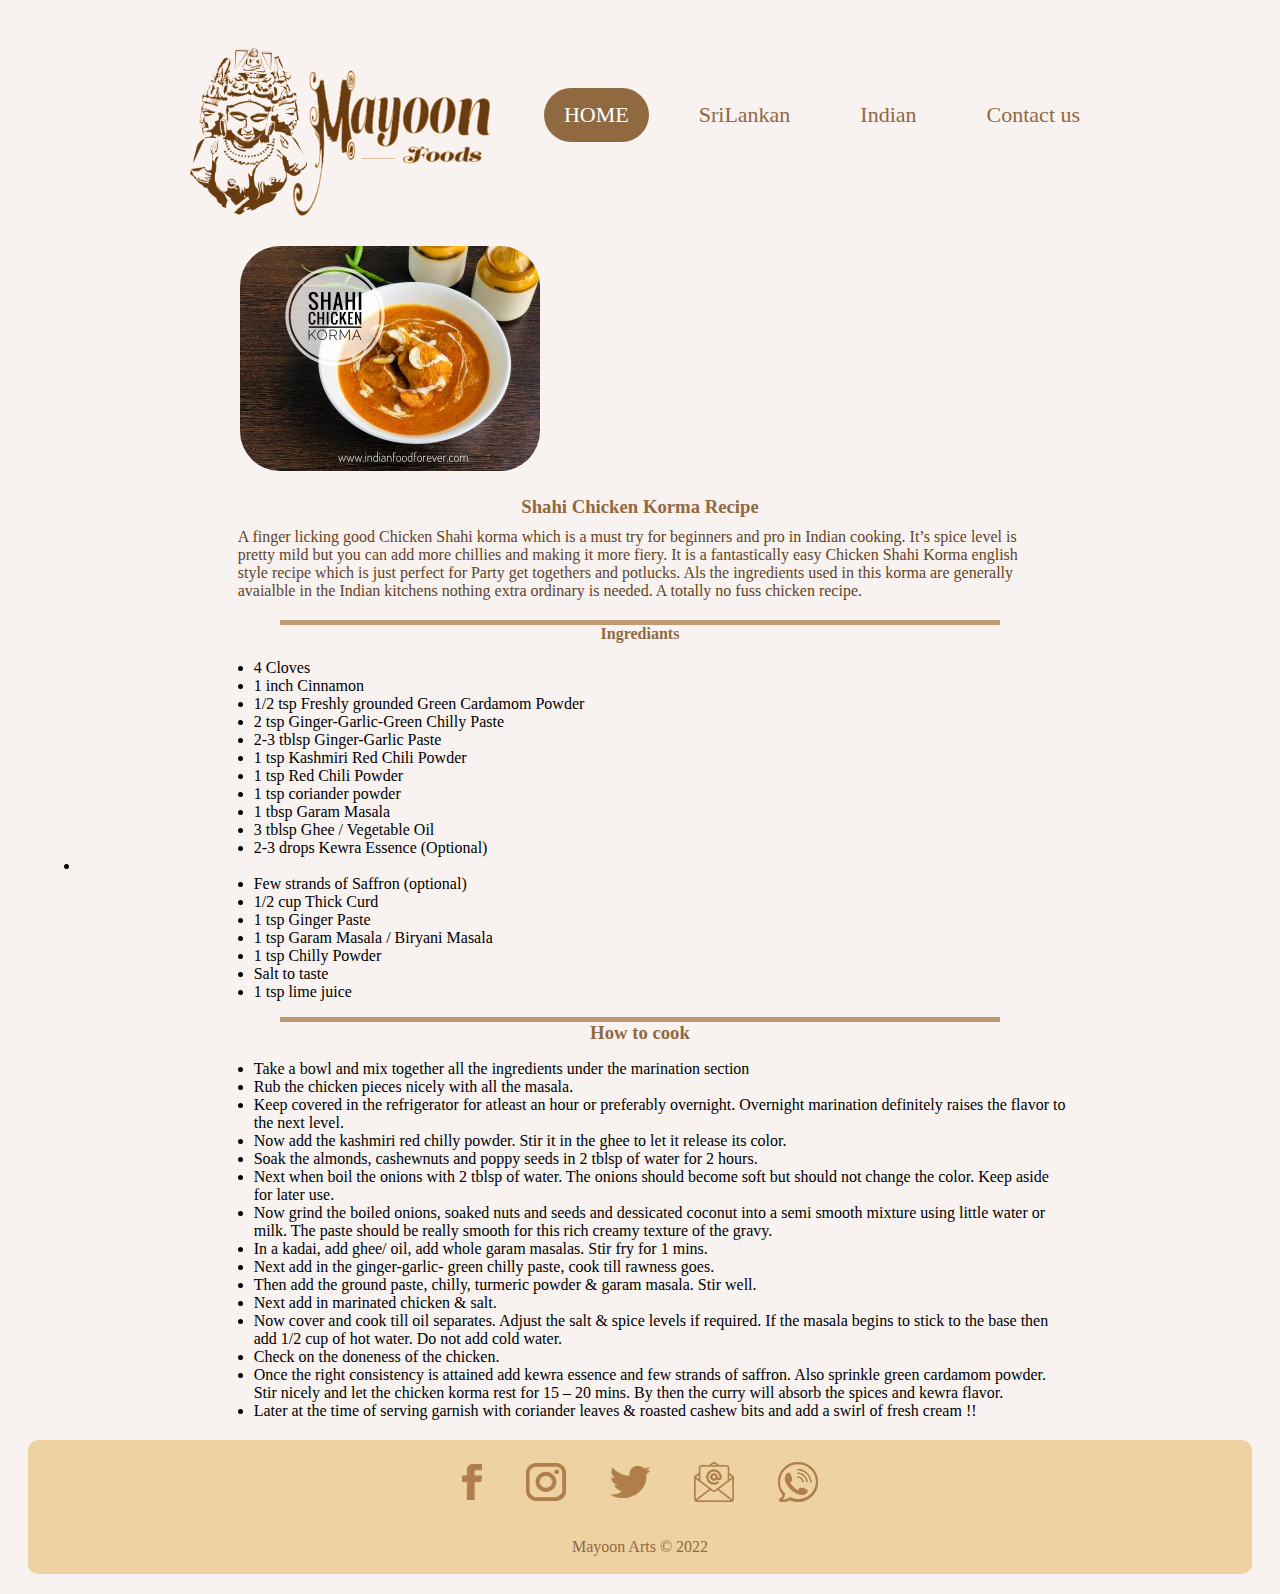
<file: shahi_Chicken_Korma.html>
<!DOCTYPE html>
<html>
  <head>
    <title>Cooking Recipe</title>
    <link rel="stylesheet" href="styles.css" />
  </head>
  <body>
     <div class="header-div">
      <div class="img-div">
        <img class="logo" src="image/mayoon logo 2.png" />
      </div>
      <div class="navi-div">
        <ul class="navi-1">
          <li class="navi-01-item active">
            <a href="index.html">HOME</a>
          </li>
          <li class="navi-1-item"><a href="#srilankan">SriLankan</a></li>
          <li class="navi-1-item">
            <a href="#indian">Indian</a>
          </li>
          <li class="navi-1-item">
            <a href="contact_us.html">Contact us</a>
          </li>
        </ul>
      </div>
    </div>
    <section class="dish_des_sec">
      <div class="">
        <img class="big_img" src="image/korma-shahi-chicken-300x225.jpg" />
        <h3>Shahi Chicken Korma Recipe</h3>
        <p class="dish_des_p">
          A finger licking good Chicken Shahi korma which is a must try for beginners and pro in Indian cooking. It’s spice level is pretty mild but you can add more chillies and making it more fiery. It is a fantastically easy Chicken Shahi Korma english style recipe which is just perfect for Party get togethers and potlucks. Als the ingredients used in this korma are generally avaialble in the Indian kitchens nothing extra ordinary is needed. A totally no fuss chicken recipe.
        </p>
        <div class="line"></div>
        <h4 class="ing_h4">Ingrediants</h4>
        <ul class="ing_ul">
          <li class="ing_li">4 Cloves</li>
          <li class="ing_li">1 inch Cinnamon</li>
          <li class="ing_li">1/2 tsp Freshly grounded Green Cardamom Powder</li>
          <li class="ing_li">2 tsp Ginger-Garlic-Green Chilly Paste</li>
          <li class="ing_li">2-3 tblsp Ginger-Garlic Paste</li>
          <li class="ing_li">1 tsp Kashmiri Red Chili Powder</li>
          <li class="ing_li">1 tsp Red Chili Powder</li>
          <li class="ing_li">1 tsp coriander powder</li>
          <li class="ing_li">1 tbsp Garam Masala</li>
          <li class="ing_li">3 tblsp Ghee / Vegetable Oil</li>
          <li class="ing_li">2-3 drops Kewra Essence (Optional)</li>
          <li></li>
          <li class="ing_li">Few strands of Saffron (optional)</li>
          <li class="ing_li">
            1/2 cup Thick Curd
          </li>
          <li class="ing_li">1 tsp Ginger Paste</li>
          <li class="ing_li">1 tsp Garam Masala / Biryani Masala</li>
          <li class="ing_li">1 tsp Chilly Powder</li>
          <li class="ing_li">Salt to taste</li>
          <li class="ing_li">1 tsp lime juice</li>
        </ul>
        <div class="line"></div>
        <h3>How to cook</h3>
        <ul>
          <li class="ing_li">
            Take a bowl and mix together all the ingredients under the marination section
          </li>
          <li class="ing_li">
            Rub the chicken pieces nicely with all the masala.
          <li class="ing_li">
            Keep covered in the refrigerator for atleast an hour or preferably overnight. Overnight marination definitely raises the flavor to the next level.
          </li>
          <li class="ing_li">
            Now add the kashmiri red chilly powder. Stir it in the ghee to let
            it release its color.
          </li>
          <li class="ing_li">
            Soak the almonds, cashewnuts and poppy seeds in 2 tblsp of water for 2 hours.
          <li class="ing_li">
            Next when boil the onions with 2 tblsp of water. The onions should become soft but should not change the color. Keep aside for later use.
          </li>
          <li class="ing_li">
            Now grind the boiled onions, soaked nuts and seeds and dessicated coconut into a semi smooth mixture using little water or milk. The paste should be really smooth for this rich creamy texture of the gravy.
          </li>
          <li class="ing_li">
            In a kadai, add ghee/ oil, add whole garam masalas. Stir fry for 1 mins.
          </li>
          <li class="ing_li">
            Next add in the ginger-garlic- green chilly paste, cook till rawness goes.
          </li>
          <li class="ing_li">
            Then add the ground paste, chilly, turmeric powder & garam masala. Stir well.
          </li>
          <li class="ing_li">
            Next add in marinated chicken & salt.
          </li>
          <li class="ing_li">Now cover and cook till oil separates. Adjust the salt & spice levels if required. If the masala begins to stick to the base then add 1/2 cup of hot water. Do not add cold water.</li>
          <li class="ing_li">
            Check on the doneness of the chicken.
          </li>
          <li class="ing_li">
            Once the right consistency is attained add kewra essence and few strands of saffron. Also sprinkle green cardamom powder. Stir nicely and let the chicken korma rest for 15 – 20 mins. By then the curry will absorb the spices and kewra flavor.
          </li>
          <li class="ing_li">
           Later at the time of serving garnish with coriander leaves & roasted cashew bits and add a swirl of fresh cream !!
          </li>
        </ul>
      </div>
    </section>
    <div class="footer-basic-div">
      <footer>
        
        <div class="footerimg-div">
          <a href="https://www.facebook.com/deleshan/">
            <img title="Facebook" class="facebook" src="logo/facebook logo.png"
          /></a>
          <a href="https://www.instagram.com/deleshan_dele/">
            <img
              title="instagram"
              class="intagram"
              src="logo/instagram logo.png"
          /></a>
          <a href="https://twitter.com/deledanger">
            <img title="twitter" class="tweeter" src="logo/tweeter logo.png"
          /></a>
          <a href="mailto: deleshan000@gmail.com">
            <img title="e-mail" class="mail" src="logo/mail.png"
          /></a>
          <img
            title="Phone number"
            class="telephone-logo"
            src="logo/telephone.png"
            id="contactImg"
          />
        </div>
        <div id="contactModel" class="contact">
          <div class="contact-content">
            <span class="close">&times;</span>
            <p class="mobile-no">0702529265</p>
            <p class="mobile-no">0725767198</p>
          </div>
        </div>
        <p class="copyright">Mayoon Arts © 2022</p>
      </footer>
  </body>
</html>
</file>
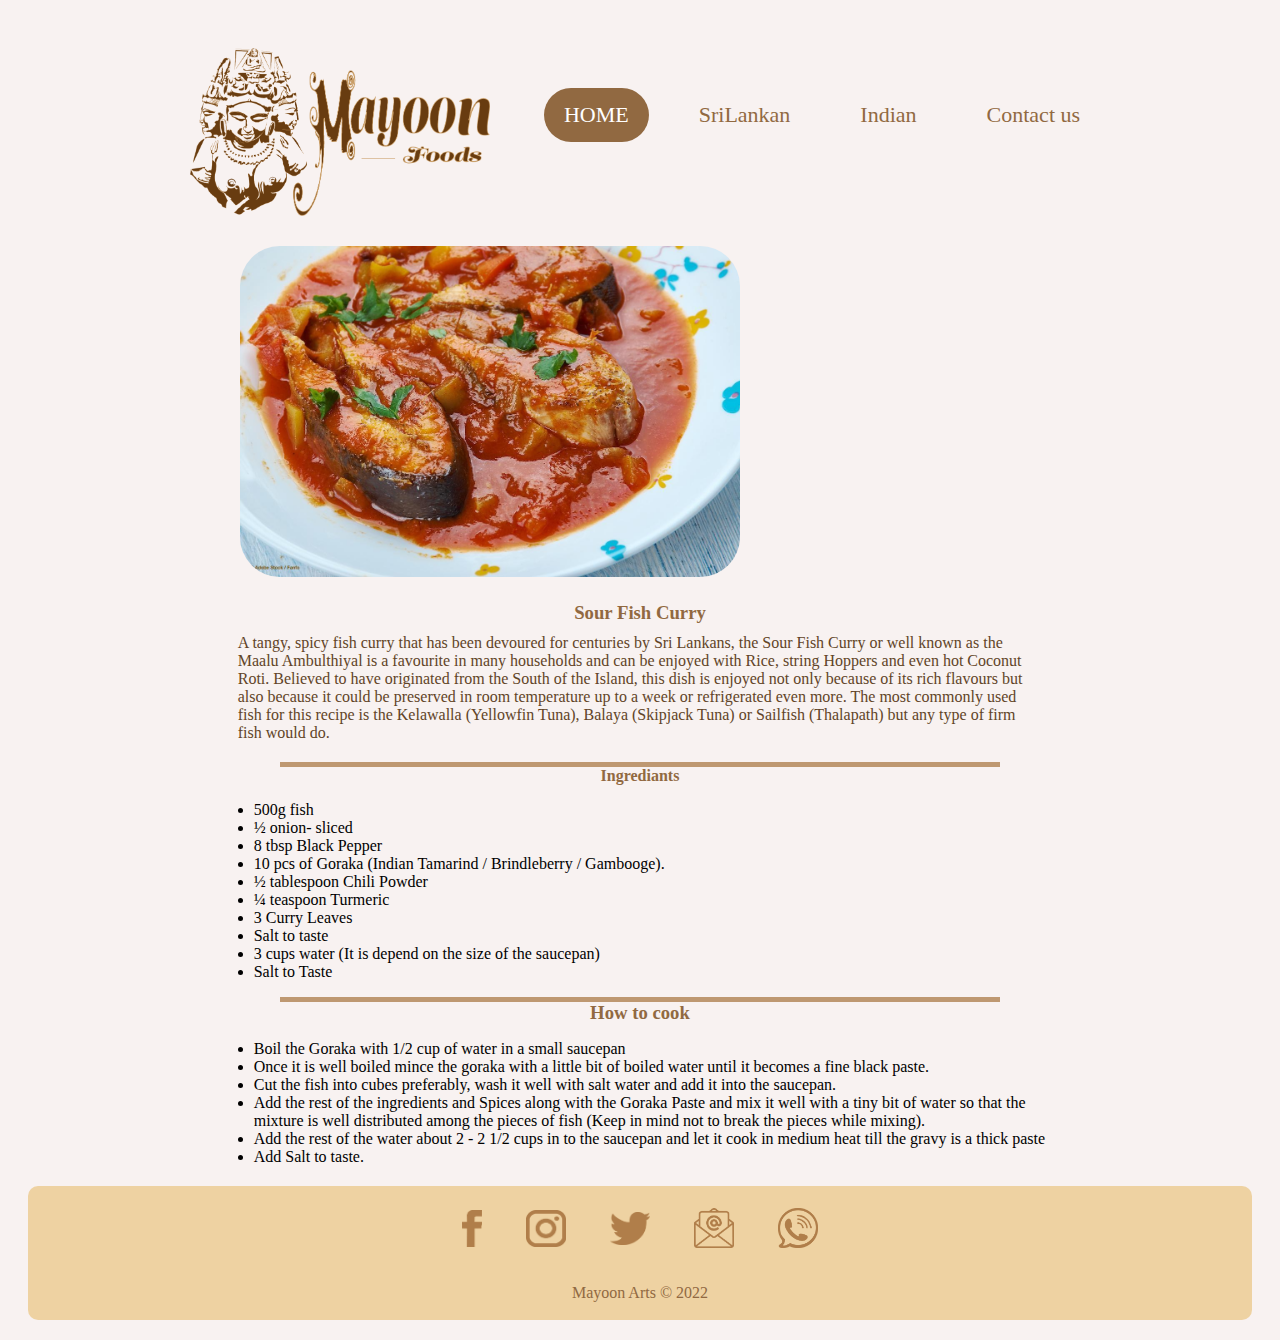
<file: sour_fish_curry.html>
<!DOCTYPE html>
<html>
  <head>
    <title>Cooking Recipe</title>
    <link rel="stylesheet" href="styles.css" />
  </head>
  <body>
     <div class="header-div">
      <div class="img-div">
        <img class="logo" src="image/mayoon logo 2.png" />
      </div>
      <div class="navi-div">
        <ul class="navi-1">
          <li class="navi-01-item active">
            <a href="index.html">HOME</a>
          </li>
          <li class="navi-1-item"><a href="#srilankan">SriLankan</a></li>
          <li class="navi-1-item">
            <a href="#indian">Indian</a>
          </li>
          <li class="navi-1-item">
            <a href="contact_us.html">Contact us</a>
          </li>
        </ul>
      </div>
    </div>
    <section class="dish_des_sec">
      <div class="">
        <img class="big_img" src="image/sour fish cury 2.jpeg" />
        <h3>Sour Fish Curry</h3>
        <p class="dish_des_p">
          A tangy, spicy fish curry that has been devoured for centuries by Sri
          Lankans, the Sour Fish Curry or well known as the Maalu Ambulthiyal is
          a favourite in many households and can be enjoyed with Rice, string
          Hoppers and even hot Coconut Roti. Believed to have originated from
          the South of the Island, this dish is enjoyed not only because of its
          rich flavours but also because it could be preserved in room
          temperature up to a week or refrigerated even more. The most commonly
          used fish for this recipe is the Kelawalla (Yellowfin Tuna), Balaya
          (Skipjack Tuna) or Sailfish (Thalapath) but any type of firm fish
          would do.
        </p>
        <div class="line"></div>
        <h4 class="ing_h4">Ingrediants</h4>
        <ul class="ing_ul">
          <li class="ing_li">500g fish</li>
          <li class="ing_li">½ onion- sliced</li>
          <li class="ing_li">8 tbsp Black Pepper</li>
          <li class="ing_li">
            10 pcs of Goraka (Indian Tamarind / Brindleberry / Gambooge).
          </li>
          <li class="ing_li">½ tablespoon Chili Powder</li>
          <li class="ing_li">¼ teaspoon Turmeric</li>
          <li class="ing_li">3 Curry Leaves</li>
          <li class="ing_li">Salt to taste</li>
          <li class="ing_li">
            3 cups water (It is depend on the size of the saucepan)
          </li>
          <li class="ing_li">Salt to Taste</li>
        </ul>
        <div class="line"></div>
        <h3>How to cook</h3>
        <ul>
          <li class="ing_li">
            Boil the Goraka with 1/2 cup of water in a small saucepan
          </li>
          <li class="ing_li">
            Once it is well boiled mince the goraka with a little bit of boiled
            water until it becomes a fine black paste.
          </li>
          <li class="ing_li">
            Cut the fish into cubes preferably, wash it well with salt water and
            add it into the saucepan.
          </li>
          <li class="ing_li">
            Add the rest of the ingredients and Spices along with the Goraka
            Paste and mix it well with a tiny bit of water so that the mixture
            is well distributed among the pieces of fish (Keep in mind not to
            break the pieces while mixing).
          </li>
          <li class="ing_li">
            Add the rest of the water about 2 - 2 1/2 cups in to the saucepan
            and let it cook in medium heat till the gravy is a thick paste
          </li>
          <li class="ing_li">Add Salt to taste.</li>
        </ul>
      </div>
    </section>
    <div class="footer-basic-div">
      <footer>
       
        <div class="footerimg-div">
          <a href="https://www.facebook.com/deleshan/">
            <img title="Facebook" class="facebook" src="logo/facebook logo.png"
          /></a>
          <a href="https://www.instagram.com/deleshan_dele/">
            <img
              title="instagram"
              class="intagram"
              src="logo/instagram logo.png"
          /></a>
          <a href="https://twitter.com/deledanger">
            <img title="twitter" class="tweeter" src="logo/tweeter logo.png"
          /></a>
          <a href="mailto: deleshan000@gmail.com">
            <img title="e-mail" class="mail" src="logo/mail.png"
          /></a>
          <img
            title="Phone number"
            class="telephone-logo"
            src="logo/telephone.png"
            id="contactImg"
          />
        </div>
        <div id="contactModel" class="contact">
          <div class="contact-content">
            <span class="close">&times;</span>
            <p class="mobile-no">0702529265</p>
            <p class="mobile-no">0725767198</p>
          </div>
        </div>
        <p class="copyright">Mayoon Arts © 2022</p>
      </footer>
  </body>
</html>
</file>
<file: styles.css>
.mySlides {
  display: none;
}

img {
  vertical-align: middle;
}

.slideshow-div {
  max-width: 1200px;
  position: relative;
  margin: auto;
  border-radius: 40px;
}
.numbertext {
  color: #f2f2f2;
  font-size: 12px;
  padding: 8px 12px;
  position: absolute;
  top: 0;
}
.frontimg {
  border-radius: 20px;
}
.dot {
  height: 15px;
  width: 15px;
  margin: 0 2px;
  background-color: #bbb;
  border-radius: 50%;
  display: inline-block;
  transition: background-color 0.6s ease;
}
.active {
  background-color: rgb(145, 105, 65);
}
.fade {
  animation-name: fade;
  animation-duration: 3s;
}
@keyframes fade {
  from {
    opacity: 0.2;
  }
  to {
    opacity: 1;
  }
}
@media only screen and (max-width: 300px) {
  .text {
    font-size: 11px;
  }
}
body {
  background-color: rgba(242, 229, 228, 0.505);
}
.header-div {
  text-align: center;
}
.img-div {
  width: 300px;
  display: inline-block;
  margin: 30px;
  margin-top: 40px;
}
.logo {
  width: 100%;
}
.navi-div {
  max-width: 750px;
  display: inline-block;
  vertical-align: top;
  margin: auto;
  margin-top: 60px;
  position: relative;
}
.navi-1 {
  list-style-type: none;
  margin: 20px;
  padding: 0;
  overflow: hidden;
  border: 1px;
  text-align: center;
  margin-left: 20px;
}
.navi-1-item {
  float: left;
  font-size: 22px;
  text-align: center;
  margin-left: 30px;
}
.navi-01-item {
  float: left;
  font-size: 22px;
  text-align: center;
}
.navi-01-item a {
  display: block;
  text-align: center;
  padding: 14px 20px;
  text-decoration: none;
  color: white;
}
.navi-01-item a:hover {
  background-color: rgb(145, 105, 65);
  color: white;
  border-radius: 100px;
}
.navi-1-item a {
  display: block;
  color: rgb(145, 105, 65);
  text-align: center;
  padding: 14px 20px;
  text-decoration: none;
}
.navi-1-item a:hover {
  background-color: rgb(145, 105, 65);
  color: white;
  border-radius: 100px;
}
.active {
  background-color: rgb(145, 105, 65);
  color: white;
  border-radius: 100px;
}
.footer-basic-div {
  margin: 20px;
  text-align: center;
  background-color: rgb(238, 210, 162);
  padding: 2px;
  border-radius: 10px;
}
.list-inline {
  list-style-type: none;
  margin: 20px;
  padding: 0;
  overflow: hidden;
  border: 1px;
  margin-top: 30px;
}
.list-inline-item {
  display: inline;
}
.list-inline-item a {
  color: rgb(145, 105, 65);
  padding: 5px 16px;
  text-decoration: none;
  font-weight: bold;
  margin-top: 30px;
}
.facebook {
  width: 20px;
  margin: 20px;
}
.tweeter {
  width: 40px;
  margin: 20px;
}
.intagram {
  width: 40px;
  margin: 20px;
}
.mail {
  width: 40px;
  margin: 20px;
}
.telephone-logo {
  width: 40px;
  cursor: pointer;
  margin: 20px;
}
.contact {
  display: none;
  position: fixed;
  z-index: 1;
  padding-left: 39%;
  padding-right: 39%;
  padding-top: 15%;
  padding-bottom: 20%;
  left: 0;
  top: 0;
  width: 300px;
  height: 200px;
  overflow: auto;
  background-color: rgb(0, 0, 0);
  background-color: rgba(0, 0, 0, 0.4);
  cursor: pointer;
}
.mobile-no {
  font-size: 28px;
  color: white;
  font-weight: bold;
}
.contact-content {
  background-color: rgb(123, 115, 101);
  margin: auto;
  padding: 20px;
  border: 1px solid #888;
  width: 80%;
  border-radius: 20px;
}
.close {
  color: #aaaaaa;
  float: right;
  font-size: 28px;
  font-weight: bold;
}
.close:hover,
.close:focus {
  color: #000;
  text-decoration: none;
  cursor: pointer;
}
.copyright {
  text-align: center;
  color: rgb(145, 105, 65);
  font-family: "Times New Roman", Times, serif;
}
.footer-basic-div {
  margin: 20px;
  text-align: center;
  background-color: rgb(238, 210, 162);
  padding: 2px;
  border-radius: 10px;
}
.list-inline {
  list-style-type: none;
  margin: 20px;
  padding: 0;
  overflow: hidden;
  border: 1px;
  margin-top: 30px;
}
.list-inline-item {
  display: inline;
}
.list-inline-item a {
  color: rgb(145, 105, 65);
  padding: 5px 16px;
  text-decoration: none;
  font-weight: bold;
  margin-top: 30px;
}
.facebook {
  width: 20px;
  margin: 20px;
}
.tweeter {
  width: 40px;
  margin: 20px;
}
.intagram {
  width: 40px;
  margin: 20px;
}
.mail {
  width: 40px;
  margin: 20px;
}
.telephone-logo {
  width: 40px;
  cursor: pointer;
  margin: 20px;
}
.contact {
  display: none;
  position: fixed;
  z-index: 1;
  padding-left: 39%;
  padding-right: 39%;
  padding-top: 15%;
  padding-bottom: 20%;
  left: 0;
  top: 0;
  width: 300px;
  height: 200px;
  overflow: auto;
  background-color: rgb(0, 0, 0);
  background-color: rgba(0, 0, 0, 0.4);
  cursor: pointer;
}
.mobile-no {
  font-size: 28px;
  color: white;
  font-weight: bold;
}
.contact-content {
  background-color: rgb(123, 115, 101);
  margin: auto;
  padding: 20px;
  border: 1px solid #888;
  width: 80%;
  border-radius: 20px;
}
.close {
  color: #aaaaaa;
  float: right;
  font-size: 28px;
  font-weight: bold;
}
.close:hover,
.close:focus {
  color: #000;
  text-decoration: none;
  cursor: pointer;
}
.copyright {
  text-align: center;
  color: rgb(145, 105, 65);
  font-family: "Times New Roman", Times, serif;
}
.dish_div {
  display: inline-block;
  width: 31%;
  margin: 10px;
}
.dish_cat_sec {
  margin: auto;
  max-width: 1200px;
  position: relative;
}
.dish_img {
  width: 90%;
}
.dish_des_sec {
  width: 95%;
  margin: auto;
}
.ing_li {
  width: 70%;
  margin: auto;
}
h3,
h1,
h4 {
  text-align: center;
  margin: auto;
  color: rgb(145, 105, 65);
}
.line {
  width: 60%;
  margin: auto;
  height: 5px;
  background-color: rgb(190, 152, 113);
}
.dish_des_p {
  margin: auto;
  width: 67%;
  color: rgb(97, 68, 39);
  margin-top: 10px;
  margin-bottom: 20px;
}
.big_img {
  max-width: 500px;
  margin: auto;
  border-radius: 40px;
  margin-bottom: 25px;
  margin-left: 200px;
}
.textArea {
  margin: auto;
  align-items: center;
  align-content: center;
}
textarea {
  margin: auto;
  width: 60%;
  margin-left: 20%;
  height: 150px;
  margin-top: 20px;
}
</file>
